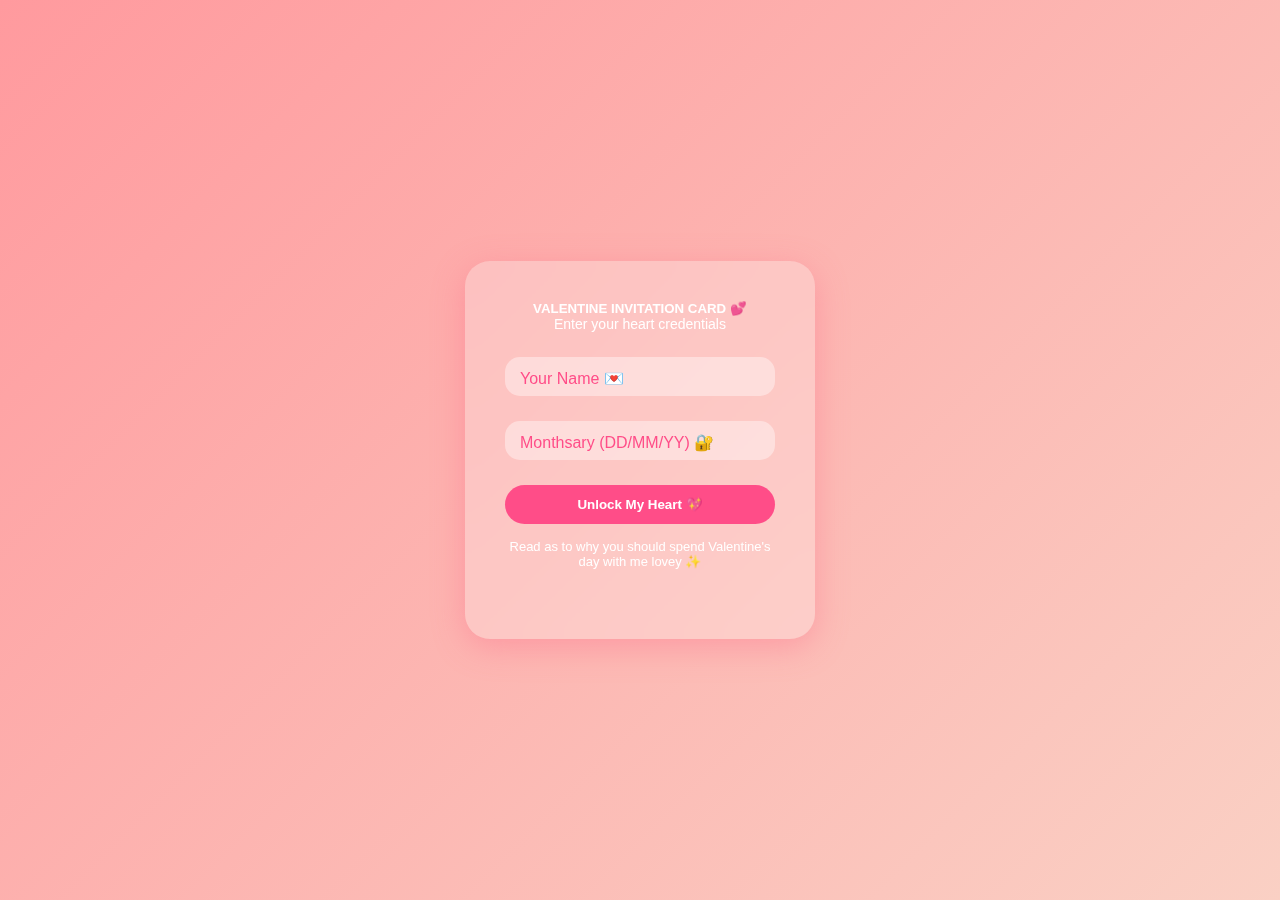
<file: index.html>
<!DOCTYPE html>
<html lang="en">
<head>
    <meta charset="UTF-8">
    <title>Love Login 💖</title>
    <meta name="viewport" content="width=device-width, initial-scale=1.0">
    <link rel="stylesheet" href="index.css">
</head>
<body>
    <div class="hearts-container"></div>
    <div class="login-card" id="loginCard">
        <h5>VALENTINE INVITATION CARD 💕</h5>
        <p class="subtitle">Enter your heart credentials</p>

        <form id="loveForm">
            <div class="input-group">
                <input type="text" id="nameInput" required>
                <label>Your Name 💌</label>
            </div>

            <div class="input-group">
                <input type="password" id="monthsaryInput" required>
                <label>Monthsary (DD/MM/YY) 🔐</label>
            </div>

            <button type="submit">Unlock My Heart 💖</button>
            <p class="cute-text">
                Read as to why you should spend Valentine's day with me lovey ✨
            </p>
            <div class="error-message" id="errorMessage"></div>
        </form>
    </div>

    <script src="script.js"></script>
</body>
</html>
</file>
<file: index.css>
* {
    margin: 0;
    padding: 0;
    box-sizing: border-box;
    font-family: 'Comic Sans MS', cursive, sans-serif;
}

body {
    height: 100vh;
    overflow: hidden;
    background: linear-gradient(135deg, #ff9a9e, #fad0c4);
    display: flex;
    justify-content: center;
    align-items: center;
}

/* Hearts container */
.hearts-container {
    position: absolute;
    width: 100%;
    height: 100%;
    overflow: hidden;
    z-index: 0;
}

/* Individual heart */
.heart {
    position: absolute;
    bottom: -50px;
    animation: floatUp linear forwards;
}

/* Floating animation (more natural drift) */
@keyframes floatUp {
    0% {
        transform: translateY(0) translateX(0);
        opacity: 1;
    }
    50% {
        transform: translateY(-50vh) translateX(30px);
    }
    100% {
        transform: translateY(-110vh) translateX(-40px);
        opacity: 0;
    }
}

/* Login card */
.login-card {
    position: relative;
    z-index: 2;
    width: 350px;
    padding: 40px;
    border-radius: 25px;
    background: rgba(255, 255, 255, 0.25);
    backdrop-filter: blur(15px);
    box-shadow: 0 8px 32px rgba(255, 105, 135, 0.4);
    text-align: center;
    color: #fff;
    transition: 0.3s ease;
}

/* Shake animation */
.shake {
    animation: shake 0.4s;
}

@keyframes shake {
    0% { transform: translateX(0); }
    25% { transform: translateX(-6px); }
    50% { transform: translateX(6px); }
    75% { transform: translateX(-6px); }
    100% { transform: translateX(0); }
}

/* Success glow */
.success {
    box-shadow: 0 0 30px #ff1f6b;
    transform: scale(1.03);
}

/* Titles */
.login-card h2 {
    margin-bottom: 10px;
}

.subtitle {
    margin-bottom: 25px;
    font-size: 14px;
}

/* Inputs */
.input-group {
    position: relative;
    margin-bottom: 25px;
}

.input-group input {
    width: 100%;
    padding: 12px;
    border: none;
    border-radius: 15px;
    outline: none;
    background: rgba(255, 255, 255, 0.4);
    color: #d6336c;
}

.input-group label {
    position: absolute;
    left: 15px;
    top: 12px;
    color: #ff4d88;
    transition: 0.3s;
}

.input-group input:focus + label,
.input-group input:valid + label {
    top: -10px;
    font-size: 12px;
    background: #ff6b9a;
    padding: 2px 8px;
    border-radius: 10px;
    color: white;
}

/* Button */
button {
    width: 100%;
    padding: 12px;
    border: none;
    border-radius: 20px;
    background: #ff4d88;
    color: white;
    font-weight: bold;
    cursor: pointer;
    transition: 0.3s;
}

button:hover {
    background: #ff1f6b;
    transform: scale(1.05);
}

.cute-text {
    margin-top: 15px;
    font-size: 13px;
}

/* Error message */
.error-message {
    margin-top: 10px;
    font-size: 13px;
    min-height: 20px;
    font-weight: bold;
}

/* Wrong = soft red */
.error-message.error {
    color: #ff1744;
}

/* Success = glowing pink */
.error-message.success-text {
    color: #ff1f6b;
}
</file>
